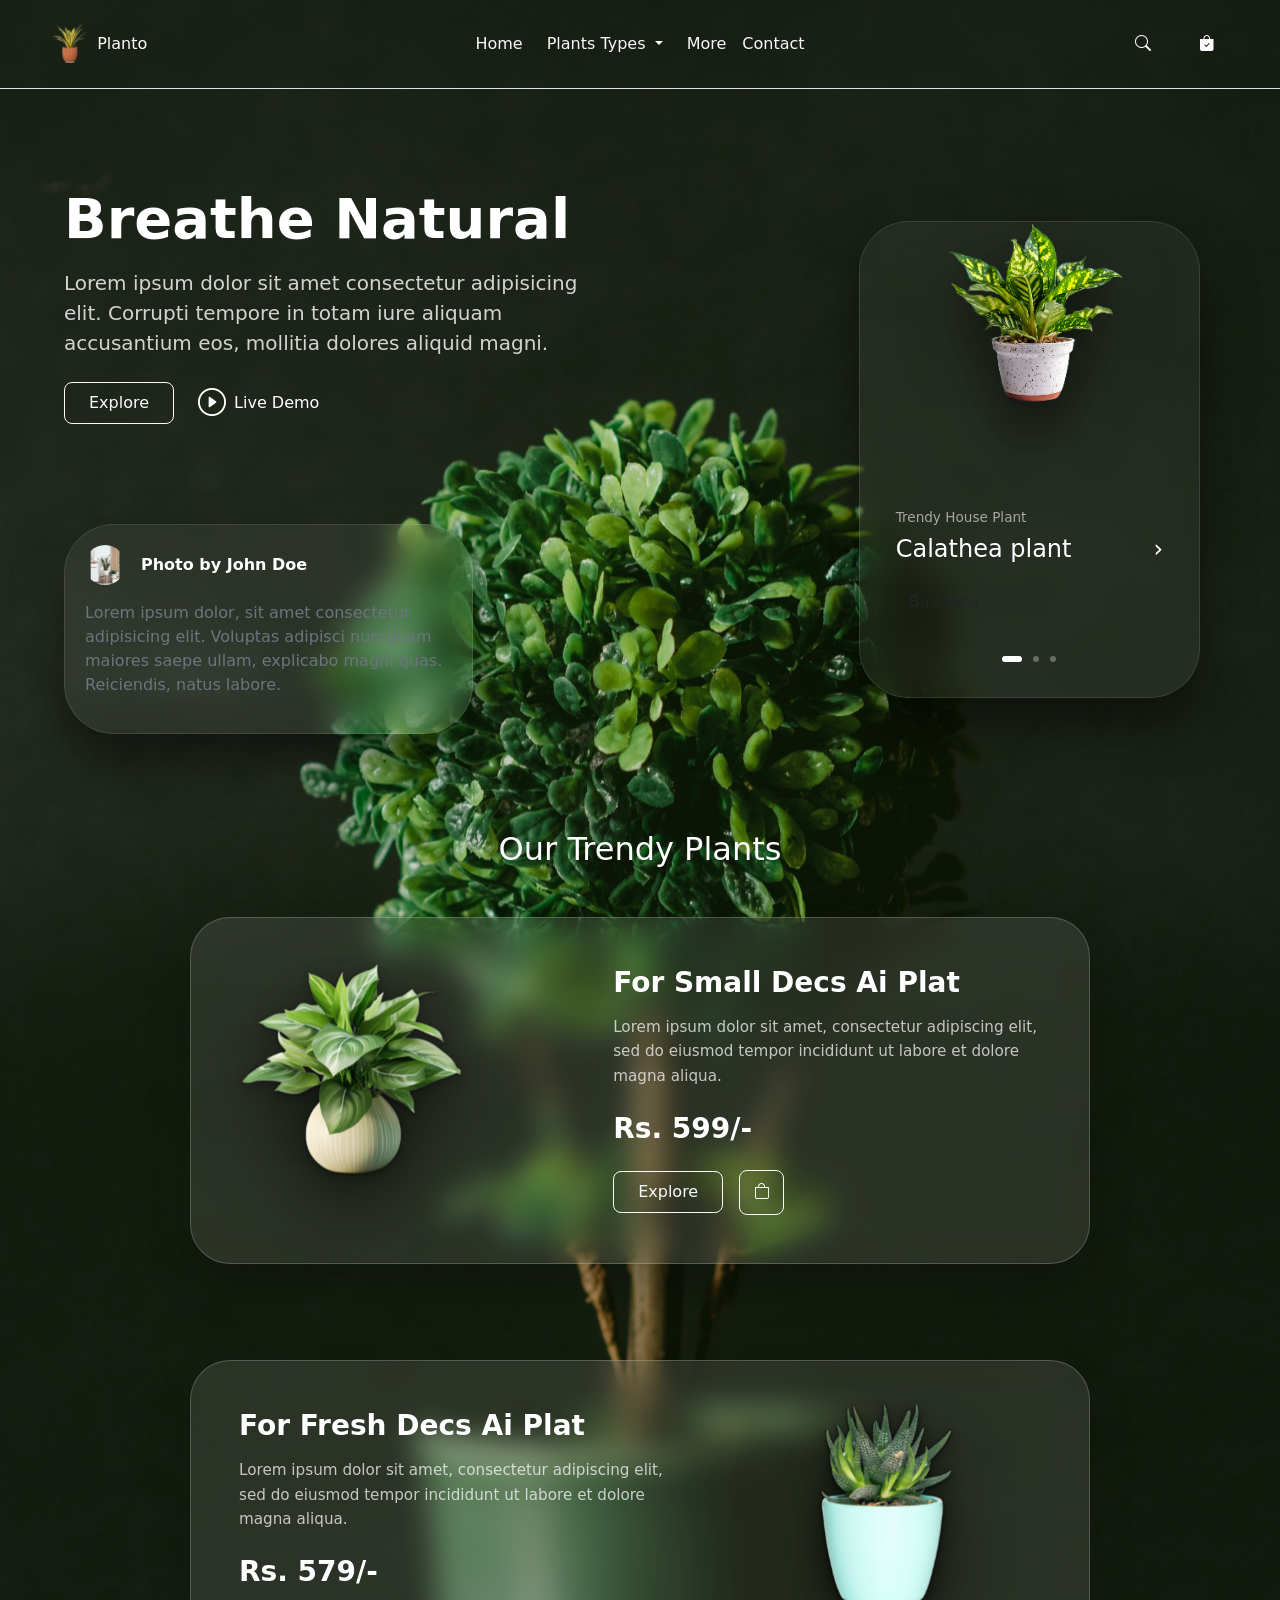
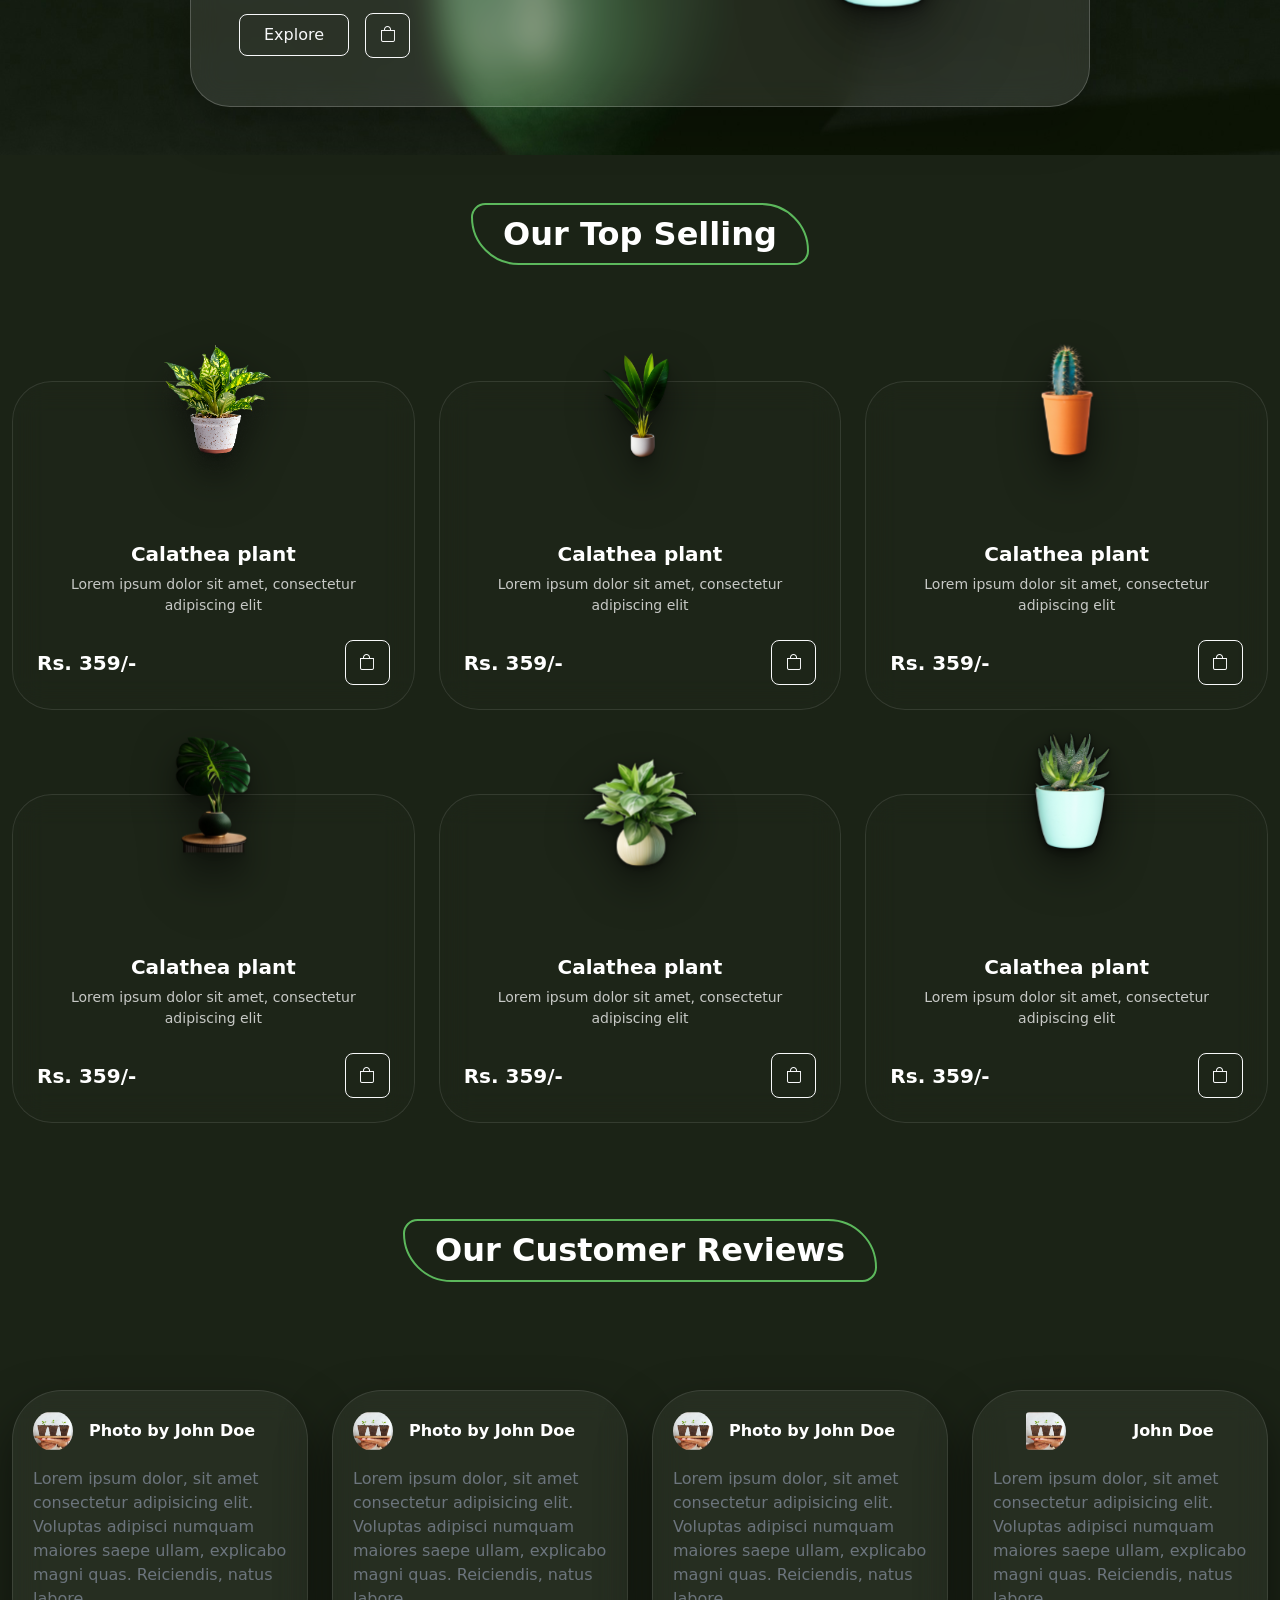
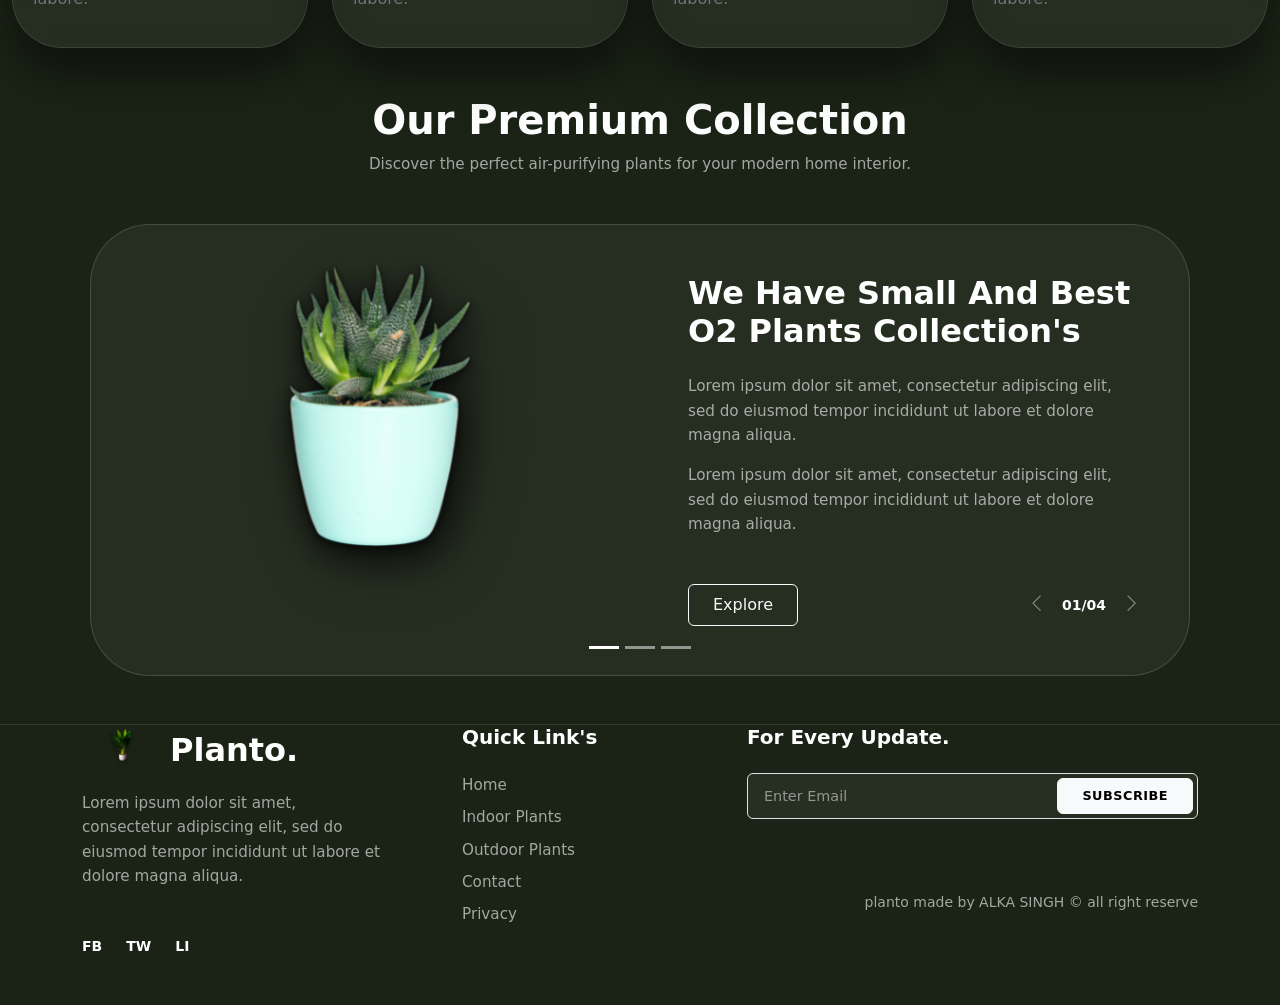
<file: index.html>
<!DOCTYPE html>
<html lang="en">

<head>
  <meta charset="UTF-8">
  <meta name="viewport" content="width=device-width, initial-scale=1.0">
  <title>Planto</title>
  <link rel="shortcut icon" type="image/x-icon" href="images/image.svg">
  <link rel="stylesheet" href="css/style.css">

  <script src="https://cdn.jsdelivr.net/npm/@popperjs/core@2.11.6/dist/umd/popper.min.js"
    integrity="sha384-oBqDVmMz9ATKxIep9tiCxS/Z9fNfEXiDAYTujMAeBAsjFuCZSmKbSSUnQlmh/jp3"
    crossorigin="anonymous"></script>
  <script src="https://cdn.jsdelivr.net/npm/bootstrap@5.2.3/dist/js/bootstrap.min.js"
    integrity="sha384-cuYeSxntonz0PPNlHhBs68uyIAVpIIOZZ5JqeqvYYIcEL727kskC66kF92t6Xl2V"
    crossorigin="anonymous"></script>
  <link href="https://cdn.jsdelivr.net/npm/bootstrap@5.2.3/dist/css/bootstrap.min.css" rel="stylesheet"
    integrity="sha384-rbsA2VBKQhggwzxH7pPCaAqO46MgnOM80zW1RWuH61DGLwZJEdK2Kadq2F9CUG65" crossorigin="anonymous">
  <link rel="stylesheet" href="https://cdn.jsdelivr.net/npm/bootstrap-icons@1.13.1/font/bootstrap-icons.min.css">

</head>

<div>


  <div class="container-fluid p-0 m-0">
    <div class=" backgrounds">
      <header
        class="d-flex flex-wrap align-items-center justify-content-center justify-content-md-around py-3 mb-4 border-bottom">
        <a href="/" class="d-flex align-items-center col-md-3 mb-2 mb-md-0 text-white text-decoration-none">
          <img src="images/image2.svg" alt="Logo" width="40" height="40" class="me-2">Planto
        </a>

        <ul class="nav col-12 col-md-auto mb-2 justify-content-center mb-md-0 text-white">
          <li><a href="#" class="nav-link px-2 link-light">Home</a></li>
          <li class="nav-item dropdown">
          <a class="nav-link dropdown-toggle link-light" href="#" role="button" data-bs-toggle="dropdown" aria-expanded="false">
            Plants Types
          </a>
          <ul class="dropdown-menu">
            <li><a class="dropdown-item" href="IndoorPlants.html">Indoor Plants</a></li>
            <li><a class="dropdown-item" href="outdoorplants.html">Outdoor Plants</a></li>
            
           
          </ul>
        </li>
          
          <li><a href="#" class="nav-link px-2 link-light">More </a></li>
          <li><a href="contact.html" class="nav-link px-2 link-light">Contact</a></li>

        </ul>

        <div class="col-md-3  d-flex gap-5 justify-content-end p-3">
          <i class="bi bi-search text-white"></i>
          <i class="bi bi-bag-check-fill text-white"></i>
        </div>
      </header>
      <!-- Main Wrapper (Row use karna zaroori hai grid ke liye) -->
      <div class="row align-items-center justify-content-between g-5 m-5 ps-2 pe-2">

        <!-- Left Side: Text Content -->
        <div class="col-md-7 col-lg-6 col-md-6 text-white ps-2">
          <h1 class="display-4 fw-bold mb-3">Breathe Natural</h1>
          <p class="lead mb-4" style="opacity: 0.8;">
            Lorem ipsum dolor sit amet consectetur adipisicing elit. Corrupti tempore in totam iure aliquam accusantium
            eos, mollitia dolores aliquid magni.
          </p>

          <div class="d-flex align-items-center gap-4">
            <a href="#" class="btn btn-outline-light px-4 py-2 rounded-3">Explore</a>

            <!-- Video Icon Alignment -->
            <a href="#" class="text-white text-decoration-none d-flex align-items-center gap-2">
              <i class="bi bi-play-circle fs-3"></i>
              <span>Live Demo</span>
            </a>
          </div>


          <div class="user-card  text-white order-md-last ">
            <!-- Top Row: Image and Name -->
            <div class="d-flex align-items-center gap-3 mb-3">
              <img src="images/unsplash_MBsReSZ2WNM.svg" alt="user" class="rounded-circle" width="40" height="40">
              <p class="mb-0 fw-semibold">Photo by John Doe</p>
            </div>

            <!-- Bottom Row: Paragraph -->
            <p class="text-secondary">
              Lorem ipsum dolor, sit amet consectetur adipisicing elit. Voluptas adipisci numquam maiores saepe ullam,
              explicabo magni quas. Reiciendis, natus labore.
            </p>
          </div>
        </div>


        <!-- Right Side: The Glass Card -->
        <div class="col-md-5 col-lg-4">
          <div class="custom-card">
            <!-- Floating Image -->
            <div class="text-center">
              <img src="images/Rose Gold Feminine Calligraphy Monogram Logo(15) 1.png" alt="Calathea Plant"
                class="plant-img img-fluid w-100">
            </div>

            <!-- Card Body -->
            <div class="px-3">
              <p class="text-light mb-1" style="font-size: 0.85rem; opacity: 0.6;">Trendy House Plant</p>

              <div class="d-flex justify-content-between align-items-center mb-3">
                <h2 class="h4 mb-0 fw-normal">Calathea plant</h2>
                <span class="fs-4">&rsaquo;</span>
              </div>

              <button class="btn buy-btn w-auto mb-4">Buy Now</button>

              <!-- Bottom Indicators (Slider dots) -->
              <div class="text-center pb-2">
                <span class="indicator-dot indicator-active"></span>
                <span class="indicator-dot"></span>
                <span class="indicator-dot"></span>
              </div>
            </div>
          </div>
        </div>
      </div>

      <div class="tredndy py-5">
        <h2 class="text-center text-white mb-5">Our Trendy Plants</h2>


        <div class="trendy-glass-card mx-auto overflow-hidden">
          <div class="row g-0 align-items-center">

            <!-- Image Column: Mobile pe full, Laptop pe 5 parts -->
            <div class="col-12 col-md-5 text-center p-4">
              <div class="img-wrapper">
                <img src="images/Rose Gold Feminine Calligraphy Monogram Logo(20) 1.svg" alt="Plant"
                  class="img-fluid floating-plant">
              </div>
            </div>

            <!-- Content Column: Mobile pe full, Laptop pe 7 parts -->
            <div class="col-12 col-md-7 p-4 p-md-5 text-white">
              <div class="content-body text-center text-md-start">
                <h2 class="fw-bold h3 mb-3">For Small Decs Ai Plat</h2>

                <p class="text-light opacity-75 mb-4" style="font-size: 0.95rem; line-height: 1.6;">
                  Lorem ipsum dolor sit amet, consectetur adipiscing elit, sed do eiusmod tempor incididunt ut labore et
                  dolore magna aliqua.
                </p>

                <h3 class="fw-bold mb-4">Rs. 599/-</h3>

                <!-- Buttons Group -->
                <div class="d-flex align-items-center justify-content-center justify-content-md-start gap-3">
                  <a href="#" class="btn btn-outline-light px-4 py-2 rounded-3">Explore</a>
                  <button class="btn btn-outline-light p-2 rounded-3" style="width: 45px; height: 45px;">
                    <i class="bi bi-bag"></i>
                  </button>
                </div>
              </div>
            </div>

          </div>
        </div>
      </div>



      <div class="tredndy py-5">
        <div class="trendy-glass-card mx-auto overflow-hidden">
          <div class="row g-0 align-items-center">

            <!-- Content Column: Mobile pe full, Laptop pe 7 parts -->
            <div class="col-12 col-md-7 p-4 p-md-5 text-white">
              <div class="content-body text-center text-md-start">
                <h2 class="fw-bold h3 mb-3">For Fresh Decs Ai Plat</h2>

                <p class="text-light opacity-75 mb-4" style="font-size: 0.95rem; line-height: 1.6;">
                  Lorem ipsum dolor sit amet, consectetur adipiscing elit, sed do eiusmod tempor incididunt ut labore et
                  dolore magna aliqua.
                </p>

                <h3 class="fw-bold mb-4">Rs. 579/-</h3>

                <!-- Buttons Group -->
                <div class="d-flex align-items-center justify-content-center justify-content-md-start gap-3">
                  <a href="#" class="btn btn-outline-light px-4 py-2 rounded-3">Explore</a>
                  <button class="btn btn-outline-light p-2 rounded-3" style="width: 45px; height: 45px;">
                    <i class="bi bi-bag"></i>
                  </button>
                </div>
              </div>
            </div>


            <div class="col-12 col-md-5 text-center p-4">
              <div class="img-wrapper">
                <img src="images/Rose Gold Feminine Calligraphy Monogram Logo(20) 2.svg" alt="Plant"
                  class="img-fluid floating-plant">
              </div>
            </div>
          </div>
        </div>
      </div>




    </div>
  </div>
  <div class="container-fluid py-5 top-selling">
    <!-- Section Heading -->
    <div class="text-center mb-5">
      <h2 class="top-selling-title">Our Top Selling</h2>
    </div>

    <!-- Responsive Grid: Mobile(1), Tablet(2), Desktop(3) -->
    <div class="row g-4 justify-content-center">

      <!-- Card Item (Is block ko 6 baar repeat karein) -->
      <div class="col-12 col-sm-6 col-lg-4">
        <div class="glass-card-v p-4 text-center">
          <!-- Floating Plant Image -->
          <div class="plant-img-container">
            <img src="images/Rose Gold Feminine Calligraphy Monogram Logo(15) 1.png" alt="Plant"
              class="img-fluid v-plant-img">
          </div>

          <!-- Content -->
          <div class="mt-3 text-white">
            <h3 class="h5 fw-bold mb-2">Calathea plant</h3>
            <p class="small opacity-75 mb-3">Lorem ipsum dolor sit amet, consectetur adipiscing elit</p>

            <div class="d-flex justify-content-between align-items-center mt-4">
              <span class="fw-bold fs-5">Rs. 359/-</span>
              <button class="btn btn-outline-light rounded-3 p-2 bag-btn">
                <i class="bi bi-bag"></i>
              </button>
            </div>
          </div>
        </div>
      </div>
      <div class="col-12 col-sm-6 col-lg-4">
        <div class="glass-card-v p-4 text-center">
          <!-- Floating Plant Image -->
          <div class="plant-img-container">
            <img src="images/Rose.svg" alt="Plant" class="img-fluid v-plant-img">
          </div>

          <!-- Content -->
          <div class="mt-3 text-white">
            <h3 class="h5 fw-bold mb-2">Calathea plant</h3>
            <p class="small opacity-75 mb-3">Lorem ipsum dolor sit amet, consectetur adipiscing elit</p>

            <div class="d-flex justify-content-between align-items-center mt-4">
              <span class="fw-bold fs-5">Rs. 359/-</span>
              <button class="btn btn-outline-light rounded-3 p-2 bag-btn">
                <i class="bi bi-bag"></i>
              </button>
            </div>
          </div>
        </div>
      </div>
      <div class="col-12 col-sm-6 col-lg-4">
        <div class="glass-card-v p-4 text-center">
          <!-- Floating Plant Image -->
          <div class="plant-img-container">
            <img src="images/Rose Gold Feminine Calligraphy Monogram Logo(15) 2.svg" alt="Plant"
              class="img-fluid v-plant-img">
          </div>

          <!-- Content -->
          <div class="mt-3 text-white">
            <h3 class="h5 fw-bold mb-2">Calathea plant</h3>
            <p class="small opacity-75 mb-3">Lorem ipsum dolor sit amet, consectetur adipiscing elit</p>

            <div class="d-flex justify-content-between align-items-center mt-4">
              <span class="fw-bold fs-5">Rs. 359/-</span>
              <button class="btn btn-outline-light rounded-3 p-2 bag-btn">
                <i class="bi bi-bag"></i>
              </button>
            </div>
          </div>
        </div>
      </div>
      <div class="col-12 col-sm-6 col-lg-4">
        <div class="glass-card-v p-4 text-center">
          <!-- Floating Plant Image -->
          <div class="plant-img-container">
            <img src="images/Rose Gold Feminine Calligraphy Monogram Logo(15) 23.svg" alt="Plant"
              class="img-fluid v-plant-img1">
          </div>

          <!-- Content -->
          <div class="mt-3 text-white">
            <h3 class="h5 fw-bold mb-2">Calathea plant</h3>
            <p class="small opacity-75 mb-3">Lorem ipsum dolor sit amet, consectetur adipiscing elit</p>

            <div class="d-flex justify-content-between align-items-center mt-4">
              <span class="fw-bold fs-5">Rs. 359/-</span>
              <button class="btn btn-outline-light rounded-3 p-2 bag-btn">
                <i class="bi bi-bag"></i>
              </button>
            </div>
          </div>
        </div>
      </div>
      <div class="col-12 col-sm-6 col-lg-4">
        <div class="glass-card-v p-4 text-center">
          <!-- Floating Plant Image -->
          <div class="plant-img-container">
            <img src="images/Rose Gold Feminine Calligraphy Monogram Logo(20) 1.svg" alt="Plant"
              class="img-fluid v-plant-img2">
          </div>

          <!-- Content -->
          <div class="mt-3 text-white">
            <h3 class="h5 fw-bold mb-2">Calathea plant</h3>
            <p class="small opacity-75 mb-3">Lorem ipsum dolor sit amet, consectetur adipiscing elit</p>

            <div class="d-flex justify-content-between align-items-center mt-4">
              <span class="fw-bold fs-5">Rs. 359/-</span>
              <button class="btn btn-outline-light rounded-3 p-2 bag-btn">
                <i class="bi bi-bag"></i>
              </button>
            </div>
          </div>
        </div>
      </div>
      <div class="col-12 col-sm-6 col-lg-4">
        <div class="glass-card-v p-4 text-center">
          <!-- Floating Plant Image -->
          <div class="plant-img-container">
            <img src="images/Rose Gold Feminine Calligraphy Monogram Logo(20) 2.svg" alt="Plant"
              class="img-fluid v-plant-img3">
          </div>

          <!-- Content -->
          <div class="mt-3 text-white">
            <h3 class="h5 fw-bold mb-2">Calathea plant</h3>
            <p class="small opacity-75 mb-3">Lorem ipsum dolor sit amet, consectetur adipiscing elit</p>

            <div class="d-flex justify-content-between align-items-center mt-4">
              <span class="fw-bold fs-5">Rs. 359/-</span>
              <button class="btn btn-outline-light rounded-3 p-2 bag-btn">
                <i class="bi bi-bag"></i>
              </button>
            </div>
          </div>
        </div>
      </div>
      <!-- Repeat Ends -->

    </div>
  </div>
  <div class="container-fluid customer-review">
    <div class="row">
      <div class="text-center mt-5">
        <h2 class="top-selling-title">Our Customer Reviews</h2>
      </div>
      <div class="col-12 col-sm-6 col-lg-3">
        <div class="user-card  text-white  ">
          <!-- Top Row: Image and Name -->
          <div class="d-flex align-items-center gap-3 mb-3">
            <img src="images/unsplash_sEApBUS4fIk.svg"" alt=" user" class="rounded-circle" width="40" height="40">
            <p class="mb-0 fw-semibold">Photo by John Doe</p>
          </div>

          <!-- Bottom Row: Paragraph -->
          <p class="text-secondary">
            Lorem ipsum dolor, sit amet consectetur adipisicing elit. Voluptas adipisci numquam maiores saepe ullam,
            explicabo magni quas. Reiciendis, natus labore.
          </p>
        </div>
      </div>

      <div class="col-12 col-sm-6 col-lg-3">
        <div class="user-card  text-white  ">
          <!-- Top Row: Image and Name -->
          <div class="d-flex align-items-center gap-3 mb-3">
            <img src="images/unsplash_sEApBUS4fIk.svg"" alt=" user" class="rounded-circle" width="40" height="40">
            <p class="mb-0 fw-semibold">Photo by John Doe</p>
          </div>

          <!-- Bottom Row: Paragraph -->
          <p class="text-secondary">
            Lorem ipsum dolor, sit amet consectetur adipisicing elit. Voluptas adipisci numquam maiores saepe ullam,
            explicabo magni quas. Reiciendis, natus labore.
          </p>
        </div>
      </div>
      <div class="col-12 col-sm-6 col-lg-3">
        <div class="user-card  text-white  ">
          <!-- Top Row: Image and Name -->
          <div class="d-flex align-items-center gap-3 mb-3">
            <img src="images/unsplash_sEApBUS4fIk.svg" alt="user" class="rounded-circle" width="40" height="40">
            <p class="mb-0 fw-semibold">Photo by John Doe</p>
          </div>

          <!-- Bottom Row: Paragraph -->
          <p class="text-secondary">
            Lorem ipsum dolor, sit amet consectetur adipisicing elit. Voluptas adipisci numquam maiores saepe ullam,
            explicabo magni quas. Reiciendis, natus labore.
          </p>
        </div>
      </div>
      <div class="col-12 col-sm-6 col-lg-3">
        <div class="user-card  text-white  ">
          <!-- Top Row: Image and Name -->
          <div class="d-flex align-items-center justify-content-around mb-3">
            <img src="images/unsplash_sEApBUS4fIk.svg" alt="user" class="rounded-end-circle" width="40" height="40">
            <p class="mb-0 fw-bold">John Doe</p>
          </div>

          <!-- Bottom Row: Paragraph -->
          <p class="text-secondary">
            Lorem ipsum dolor, sit amet consectetur adipisicing elit. Voluptas adipisci numquam maiores saepe ullam,
            explicabo magni quas. Reiciendis, natus labore.
          </p>
        </div>
      </div>

    </div>
  </div>

  <div class="container-fluid bg-dark-green pb-5 w-100 ">
    <!-- New Heading Section -->
    <div class="container text-center mb-5 pt-5">
      <h3 class="display-6 text-white fw-bold">Our Premium Collection</h3>
      <p class="text-secondary-white mx-auto">
        Discover the perfect air-purifying plants for your modern home interior.
      </p>
    </div>
    <div id="plantCarousel" class="carousel slide custom-carousel-container mx-auto" data-bs-ride="carousel">

      <!-- Carousel Inner -->
      <div class="carousel-inner">
        <!-- Item 1 -->
        <div class="carousel-item active">
          <div class="row align-items-center g-0">
            <div class="col-md-6 text-center">
              <img src="images/Rose Gold Feminine Calligraphy Monogram Logo(20) 2.svg" class="img-fluid plants-img"
                alt="O2 Plant">
            </div>
            <div class="col-md-6 p-5 text-white">
              <h2 class="fw-bold mb-4">We Have Small And Best O2 Plants Collection's</h2>
              <p class="text-secondary-white mb-3">Lorem ipsum dolor sit amet, consectetur adipiscing elit, sed do
                eiusmod tempor incididunt ut labore et dolore magna aliqua.</p>
              <p class="text-secondary-white mb-4">Lorem ipsum dolor sit amet, consectetur adipiscing elit, sed do
                eiusmod tempor incididunt ut labore et dolore magna aliqua.</p>

              <div class="d-flex align-items-center justify-content-between mt-5">
                <button class="btn btn-outline-light px-4 py-2 rounded-pill-custom">Explore</button>

                <!-- Custom Navigation inside the card -->
                <div class="custom-nav d-flex align-items-center">
                  <i class="bi bi-chevron-left me-3" data-bs-target="#plantCarousel" data-bs-slide="prev"></i>
                  <span class="small fw-bold">01/04</span>
                  <i class="bi bi-chevron-right ms-3" data-bs-target="#plantCarousel" data-bs-slide="next"></i>
                </div>
              </div>
            </div>
          </div>
        </div>
        <div class="carousel-item ">
          <div class="row align-items-center g-0">
            <div class="col-md-6 text-center">
              <img src="images/Rose Gold Feminine Calligraphy Monogram Logo(15) 23.svg" class="img-fluid plants-img"
                alt="O2 Plant">
            </div>
            <div class="col-md-6 p-5 text-white">
              <h2 class="fw-bold mb-4">We Have Small And Best O2 Plants Collection's</h2>
              <p class="text-secondary-white mb-3">Lorem ipsum dolor sit amet, consectetur adipiscing elit, sed do
                eiusmod tempor incididunt ut labore et dolore magna aliqua.</p>
              <p class="text-secondary-white mb-4">Lorem ipsum dolor sit amet, consectetur adipiscing elit, sed do
                eiusmod tempor incididunt ut labore et dolore magna aliqua.</p>

              <div class="d-flex align-items-center justify-content-between mt-5">
                <button class="btn btn-outline-light px-4 py-2 rounded-pill-custom">Explore</button>

                <!-- Custom Navigation inside the card -->
                <div class="custom-nav d-flex align-items-center">
                  <i class="bi bi-chevron-left me-3" data-bs-target="#plantCarousel" data-bs-slide="prev"></i>
                  <span class="small fw-bold">01/04</span>
                  <i class="bi bi-chevron-right ms-3" data-bs-target="#plantCarousel" data-bs-slide="next"></i>
                </div>
              </div>
            </div>
          </div>
        </div>
        <div class="carousel-item ">
          <div class="row align-items-center g-0">
            <div class="col-md-6 text-center">
              <img src="images/Rose Gold Feminine Calligraphy Monogram Logo(20) 1.svg" class="img-fluid plants-img"
                alt="O2 Plant">
            </div>
            <div class="col-md-6 p-5 text-white">
              <h2 class="fw-bold mb-4">We Have Small And Best O2 Plants Collection's</h2>
              <p class="text-secondary-white mb-3">Lorem ipsum dolor sit amet, consectetur adipiscing elit, sed do
                eiusmod tempor incididunt ut labore et dolore magna aliqua.</p>
              <p class="text-secondary-white mb-4">Lorem ipsum dolor sit amet, consectetur adipiscing elit, sed do
                eiusmod tempor incididunt ut labore et dolore magna aliqua.</p>

              <div class="d-flex align-items-center justify-content-between mt-5">
                <button class="btn btn-outline-light px-4 py-2 rounded-pill-custom">Explore</button>

                <!-- Custom Navigation inside the card -->
                <div class="custom-nav d-flex align-items-center">
                  <i class="bi bi-chevron-left me-3" data-bs-target="#plantCarousel" data-bs-slide="prev"></i>
                  <span class="small fw-bold">01/04</span>
                  <i class="bi bi-chevron-right ms-3" data-bs-target="#plantCarousel" data-bs-slide="next"></i>
                </div>
              </div>
            </div>
          </div>
        </div>
        <div class="carousel-item">
          <div class="row align-items-center g-0">
            <div class="col-md-6 text-center">
              <img src="images/Rose Gold Feminine Calligraphy Monogram Logo(15) 1.svg" class="img-fluid plants-img"
                alt="O2 Plant">
            </div>
            <div class="col-md-6 p-5 text-white">
              <h2 class="fw-bold mb-4">We Have Small And Best O2 Plants Collection's</h2>
              <p class="text-secondary-white mb-3">Lorem ipsum dolor sit amet, consectetur adipiscing elit, sed do
                eiusmod tempor incididunt ut labore et dolore magna aliqua.</p>
              <p class="text-secondary-white mb-4">Lorem ipsum dolor sit amet, consectetur adipiscing elit, sed do
                eiusmod tempor incididunt ut labore et dolore magna aliqua.</p>

              <div class="d-flex align-items-center justify-content-between mt-5">
                <button class="btn btn-outline-light px-4 py-2 rounded-pill-custom">Explore</button>

                <!-- Custom Navigation inside the card -->
                <div class="custom-nav d-flex align-items-center">
                  <i class="bi bi-chevron-left me-3" data-bs-target="#plantCarousel" data-bs-slide="prev"></i>
                  <span class="small fw-bold">01/04</span>
                  <i class="bi bi-chevron-right ms-3" data-bs-target="#plantCarousel" data-bs-slide="next"></i>
                </div>
              </div>
            </div>
          </div>
        </div>
        <div class="carousel-item ">
          <div class="row align-items-center g-0">
            <div class="col-md-6 text-center">
              <img src="images/Rose Gold Feminine Calligraphy Monogram Logo(15) 1.svg" class="img-fluid plants-img"
                alt="O2 Plant">
            </div>
            <div class="col-md-6 p-5 text-white">
              <h2 class="fw-bold mb-4">We Have Small And Best O2 Plants Collection's</h2>
              <p class="text-secondary-white mb-3">Lorem ipsum dolor sit amet, consectetur adipiscing elit, sed do
                eiusmod tempor incididunt ut labore et dolore magna aliqua.</p>
              <p class="text-secondary-white mb-4">Lorem ipsum dolor sit amet, consectetur adipiscing elit, sed do
                eiusmod tempor incididunt ut labore et dolore magna aliqua.</p>

              <div class="d-flex align-items-center justify-content-between mt-5">
                <button class="btn btn-outline-light px-4 py-2 rounded-pill-custom">Explore</button>

                <!-- Custom Navigation inside the card -->
                <div class="custom-nav d-flex align-items-center">
                  <i class="bi bi-chevron-left me-3" data-bs-target="#plantCarousel" data-bs-slide="prev"></i>
                  <span class="small fw-bold">01/04</span>
                  <i class="bi bi-chevron-right ms-3" data-bs-target="#plantCarousel" data-bs-slide="next"></i>
                </div>
              </div>
            </div>
          </div>
        </div>
        <!-- Add more carousel-items here for 02, 03, etc. -->
      </div>

      <!-- Bottom Indicators -->
      <div class="carousel-indicators custom-indicators">
        <button type="button" data-bs-target="#plantCarousel" data-bs-slide-to="0" class="active"></button>
        <button type="button" data-bs-target="#plantCarousel" data-bs-slide-to="1"></button>
        <button type="button" data-bs-target="#plantCarousel" data-bs-slide-to="2"></button>
      </div>
    </div>
  </div>



  <footer class="bg-dark-green text-white pb-4 shadow">
    <div class="container">
      <div class="row">

        <!-- Brand & Info Column -->
        <div class="col-md-4 mb-4">
          <div class="d-flex align-items-center mb-3">
            <img src="images/Rose.svg" alt="Planto Logo" class="me-2" width="80" height="50">
            <h2 class="fw-bold m-0">Planto.</h2>
          </div>
          <p class="text-secondary-white pe-md-5">
            Lorem ipsum dolor sit amet, consectetur adipiscing elit, sed do eiusmod tempor incididunt ut labore et
            dolore magna aliqua.
          </p>
          <!-- Social Icons Placeholder -->
          <div class="d-flex gap-4 mt-5">
            <a href="#" class="text-white text-decoration-none fw-bold small">FB</a>
            <a href="#" class="text-white text-decoration-none fw-bold small">TW</a>
            <a href="#" class="text-white text-decoration-none fw-bold small">LI</a>
          </div>
        </div>

        <!-- Quick Links Column -->
        <div class="col-md-3 mb-4">
          <h5 class="fw-bold mb-4">Quick Link's</h5>
          <ul class="list-unstyled">
            <li class="mb-2"><a href="index.html" class="text-secondary-white text-decoration-none">Home</a></li>
            <li class="mb-2"><a href="IndoorPlants.html" class="text-secondary-white text-decoration-none">Indoor Plants</a></li>
            <li class="mb-2"><a href="outdoorPlants.html" class="text-secondary-white text-decoration-none">Outdoor Plants</a></li>
            <li class="mb-2"><a href="contact.html" class="text-secondary-white text-decoration-none">Contact</a></li>
            <li class="mb-2"><a href="#" class="text-secondary-white text-decoration-none">Privacy</a></li>
          </ul>
        </div>

        <!-- Newsletter Column -->
        <div class="col-md-5 mb-4">
          <h5 class="fw-bold mb-4">For Every Update.</h5>
          <div class="newsletter-input-group p-1 border rounded d-flex">
            <input type="email" class="form-control bg-transparent border-0 text-white shadow-none"
              placeholder="Enter Email">
            <button class="btn btn-light fw-bold px-4 rounded shadow-sm">SUBSCRIBE</button>
          </div>

          <p class="text-secondary-white small mt-5 pt-4 text-md-end">
            planto made by ALKA SINGH &copy; all right reserve
          </p>
        </div>

      </div>
    </div>
  </footer>
</div>
</body>

</html>
</file>
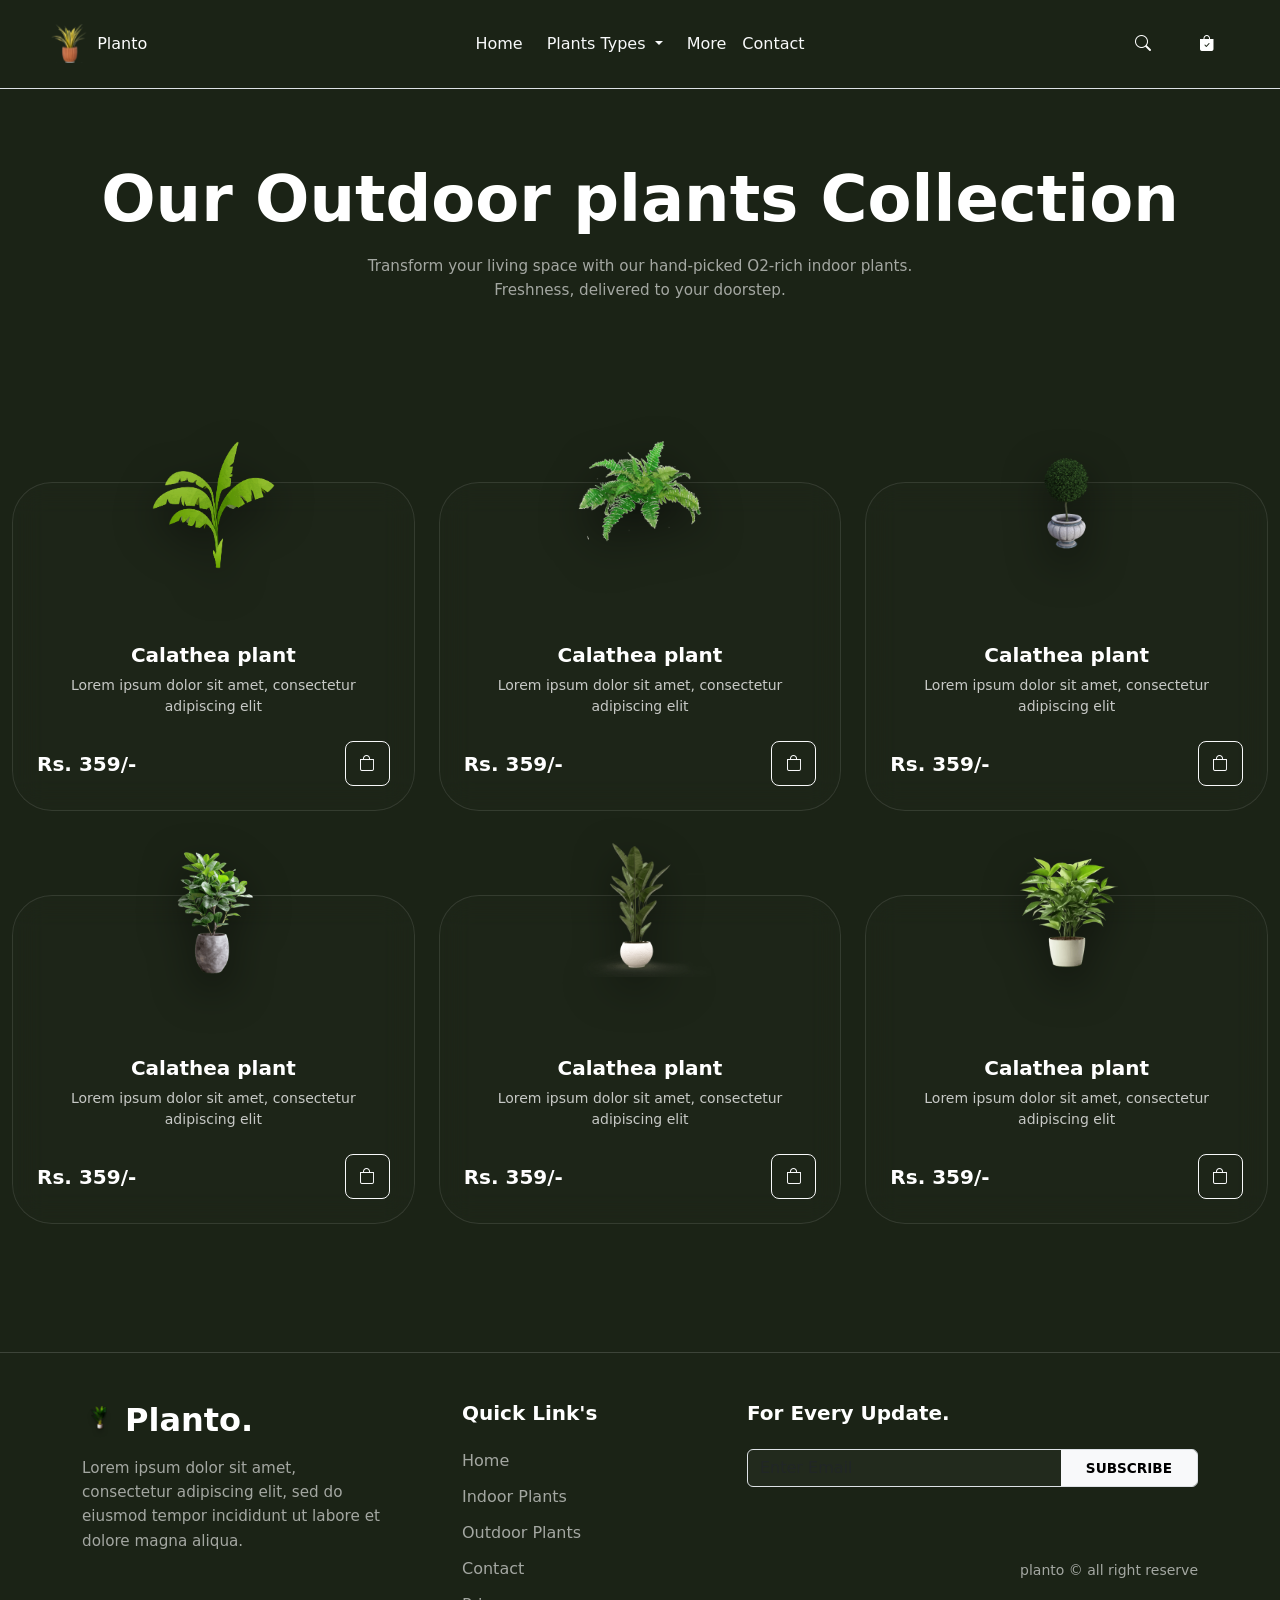
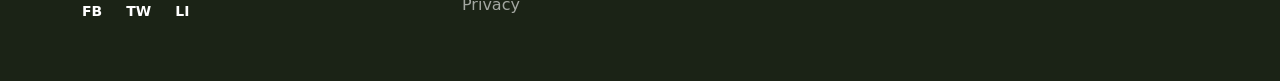
<file: outdoorplants.html>
<!DOCTYPE html>
<html lang="en">

<head>
    <meta charset="UTF-8">
    <meta name="viewport" content="width=device-width, initial-scale=1.0">
    <title>Planto - Indoor Plants</title>
    <link rel="stylesheet" href="css/style.css">
    <script src="https://cdn.jsdelivr.net/npm/@popperjs/core@2.11.6/dist/umd/popper.min.js"
        integrity="sha384-oBqDVmMz9ATKxIep9tiCxS/Z9fNfEXiDAYTujMAeBAsjFuCZSmKbSSUnQlmh/jp3"
        crossorigin="anonymous"></script>
    <script src="https://cdn.jsdelivr.net/npm/bootstrap@5.2.3/dist/js/bootstrap.min.js"
        integrity="sha384-cuYeSxntonz0PPNlHhBs68uyIAVpIIOZZ5JqeqvYYIcEL727kskC66kF92t6Xl2V"
        crossorigin="anonymous"></script>
    <link href="https://cdn.jsdelivr.net/npm/bootstrap@5.2.3/dist/css/bootstrap.min.css" rel="stylesheet"
        integrity="sha384-rbsA2VBKQhggwzxH7pPCaAqO46MgnOM80zW1RWuH61DGLwZJEdK2Kadq2F9CUG65" crossorigin="anonymous">
    <link rel="stylesheet" href="https://cdn.jsdelivr.net/npm/bootstrap-icons@1.13.1/font/bootstrap-icons.min.css">

</head>

<body class="bg-dark-green">
    <header
        class="d-flex flex-wrap align-items-center justify-content-center justify-content-md-around py-3 mb-4 border-bottom">
        <a href="/" class="d-flex align-items-center col-md-3 mb-2 mb-md-0 text-white text-decoration-none">
            <img src="images/image2.svg" alt="Logo" width="40" height="40" class="me-2">Planto
        </a>

        <ul class="nav col-12 col-md-auto mb-2 justify-content-center mb-md-0 text-white">
            <li><a href="index.html" class="nav-link px-2 link-light">Home</a></li>
            <li class="nav-item dropdown">
                <a class="nav-link dropdown-toggle link-light" href="#" role="button" data-bs-toggle="dropdown"
                    aria-expanded="false">
                    Plants Types
                </a>
                <ul class="dropdown-menu">
                    <li><a class="dropdown-item" href="IndoorPlants.html">Indoor Plants</a></li>
                    <li><a class="dropdown-item" href="outdoorplants.html">Outdoor Plants</a></li>

                </ul>
            </li>

            <li><a href="#" class="nav-link px-2 link-light">More </a></li>
            <li><a href="contact.html" class="nav-link px-2 link-light">Contact</a></li>

        </ul>

        <div class="col-md-3  d-flex gap-5 justify-content-end p-3">
            
                    <i class="bi bi-search text-white"></i>
                
           
            <i class="bi bi-bag-check-fill text-white"></i>
        </div>
    </header>
    <!-- Hero / Heading Section -->
    <header class="container text-center pt-5 pb-4">
        <h3 class="display-3 text-white fw-bold mb-3">Our Outdoor plants Collection</h3>
        <p class="text-secondary-white mx-auto mb-5" style="max-width: 600px;">
            Transform your living space with our hand-picked O2-rich indoor plants.
            Freshness, delivered to your doorstep.
        </p>
    </header>

    <div class="container-fluid py-5 top-selling">


        <div class="row g-4 justify-content-center">

            
            <div class="col-12 col-sm-6 col-lg-4 " >
                <div class="glass-card-v p-4 text-center " >
                    <!-- Floating Plant Image -->
                    <div class="plant-img-container">
                        <img src="images/Green_Plant_Transparent_PNG_Clip_Art_Image.png" alt="Plant"
                            class="img-fluid out-plant-img">
                    </div>

                    <!-- Content -->
                    <div class="mt-3 text-white">
                        <h3 class="h5 fw-bold mb-2">Calathea plant</h3>
                        <p class="small opacity-75 mb-3">Lorem ipsum dolor sit amet, consectetur adipiscing elit</p>

                        <div class="d-flex justify-content-between align-items-center mt-4">
                            <span class="fw-bold fs-5">Rs. 359/-</span>
                            <button class="btn btn-outline-light rounded-3 p-2 bag-btn">
                                <i class="bi bi-bag"></i>
                            </button>
                        </div>
                    </div>
                </div>
            </div>
            <div class="col-12 col-sm-6 col-lg-4">
                <div class="glass-card-v p-4 text-center">
                    <!-- Floating Plant Image -->
                    <div class="plant-img-container">
                        <img src="images/ferns-png-4.png" alt="Plant" class="img-fluid out-plant-img">
                    </div>

                    <!-- Content -->
                    <div class="mt-3 text-white">
                        <h3 class="h5 fw-bold mb-2">Calathea plant</h3>
                        <p class="small opacity-75 mb-3">Lorem ipsum dolor sit amet, consectetur adipiscing elit</p>

                        <div class="d-flex justify-content-between align-items-center mt-4">
                            <span class="fw-bold fs-5">Rs. 359/-</span>
                            <button class="btn btn-outline-light rounded-3 p-2 bag-btn">
                                <i class="bi bi-bag"></i>
                            </button>
                        </div>
                    </div>
                </div>
            </div>
            <div class="col-12 col-sm-6 col-lg-4">
                <div class="glass-card-v p-4 text-center">
                    <!-- Floating Plant Image -->
                    <div class="plant-img-container">
                        <img src="images/potted-plant-4000135_1280.png" alt="Plant" class="img-fluid out-plant-img">
                    </div>

                    <!-- Content -->
                    <div class="mt-3 text-white">
                        <h3 class="h5 fw-bold mb-2">Calathea plant</h3>
                        <p class="small opacity-75 mb-3">Lorem ipsum dolor sit amet, consectetur adipiscing elit</p>

                        <div class="d-flex justify-content-between align-items-center mt-4">
                            <span class="fw-bold fs-5">Rs. 359/-</span>
                            <button class="btn btn-outline-light rounded-3 p-2 bag-btn">
                                <i class="bi bi-bag"></i>
                            </button>
                        </div>
                    </div>
                </div>
            </div>
            <div class="col-12 col-sm-6 col-lg-4">
                <div class="glass-card-v p-4 text-center">
                    <!-- Floating Plant Image -->
                    <div class="plant-img-container">
                        <img src="images/pngtree-home-.png" alt="Plant" class="img-fluid out-plant-img1">
                    </div>

                    <!-- Content -->
                    <div class="mt-3 text-white">
                        <h3 class="h5 fw-bold mb-2">Calathea plant</h3>
                        <p class="small opacity-75 mb-3">Lorem ipsum dolor sit amet, consectetur adipiscing elit</p>

                        <div class="d-flex justify-content-between align-items-center mt-4">
                            <span class="fw-bold fs-5">Rs. 359/-</span>
                            <button class="btn btn-outline-light rounded-3 p-2 bag-btn">
                                <i class="bi bi-bag"></i>
                            </button>
                        </div>
                    </div>
                </div>
            </div>
            <div class="col-12 col-sm-6 col-lg-4">
                <div class="glass-card-v p-4 text-center">
                    <!-- Floating Plant Image -->
                    <div class="plant-img-container">
                        <img src="images/pngtree-indoor-plant-png-image_6129530.png" alt="Plant"
                            class="img-fluid v-plant-img2">
                    </div>

                    <!-- Content -->
                    <div class="mt-3 text-white">
                        <h3 class="h5 fw-bold mb-2">Calathea plant</h3>
                        <p class="small opacity-75 mb-3">Lorem ipsum dolor sit amet, consectetur adipiscing elit</p>

                        <div class="d-flex justify-content-between align-items-center mt-4">
                            <span class="fw-bold fs-5">Rs. 359/-</span>
                            <button class="btn btn-outline-light rounded-3 p-2 bag-btn">
                                <i class="bi bi-bag"></i>
                            </button>
                        </div>
                    </div>
                </div>
            </div>
            <div class="col-12 col-sm-6 col-lg-4">
                <div class="glass-card-v p-4 text-center">
                    <!-- Floating Plant Image -->
                    <div class="plant-img-container">
                        <img src="images/7.png" alt="Plant" class="img-fluid out-plant-img3">
                    </div>

                    <!-- Content -->
                    <div class="mt-3 text-white">
                        <h3 class="h5 fw-bold mb-2">Calathea plant</h3>
                        <p class="small opacity-75 mb-3">Lorem ipsum dolor sit amet, consectetur adipiscing elit</p>

                        <div class="d-flex justify-content-between align-items-center mt-4">
                            <span class="fw-bold fs-5">Rs. 359/-</span>
                            <button class="btn btn-outline-light rounded-3 p-2 bag-btn">
                                <i class="bi bi-bag"></i>
                            </button>
                        </div>
                    </div>
                </div>
            </div>
            <!-- Repeat Ends -->

        </div>
    </div>

    <!-- Footer Section (From Screenshot 2026-05-05 191756.png) -->
    <footer class="footer-highlight text-white pt-5 pb-4">
        <div class="container">
            <div class="row">
                <div class="col-md-4 mb-4">
                    <div class="d-flex align-items-center mb-3">
                        <img src="images/Rose.svg" alt="Logo" style="width: 35px; height: 35px; object-fit: cover;"
                            class="me-2 rounded-circle">
                        <h2 class="fw-bold m-0">Planto.</h2>
                    </div>
                    <p class="text-secondary-white pe-md-5">
                        Lorem ipsum dolor sit amet, consectetur adipiscing elit, sed do eiusmod tempor incididunt ut
                        labore et dolore magna aliqua.
                    </p>
                    <div class="d-flex gap-4 mt-5">
                        <a href="#" class="text-white text-decoration-none fw-bold small">FB</a>
                        <a href="#" class="text-white text-decoration-none fw-bold small">TW</a>
                        <a href="#" class="text-white text-decoration-none fw-bold small">LI</a>
                    </div>
                </div>

                <div class="col-md-3 mb-4">
                    <h5 class="fw-bold mb-4">Quick Link's</h5>
                    <ul class="list-unstyled footer-links">
                        <li><a href="index.html">Home</a></li>
                        <li><a href="IndoorPlants.html">Indoor Plants</a></li>
                        <li><a href="outdoorPlants.html">Outdoor Plants</a></li>
                        <li><a href="contact.html">Contact</a></li>
                        <li><a href="#">Privacy</a></li>
                    </ul>
                </div>

                <div class="col-md-5 mb-4">
                    <h5 class="fw-bold mb-4">For Every Update.</h5>
                    <div class="newsletter-group d-flex border rounded overflow-hidden">
                        <input type="email" class="form-control bg-transparent border-0 text-white shadow-none"
                            placeholder="Enter Email">
                        <button class="btn btn-light fw-bold px-4">SUBSCRIBE</button>
                    </div>
                    <p class="text-secondary-white small mt-5 pt-4 text-md-end">
                        planto © all right reserve
                    </p>
                </div>
            </div>
        </div>
    </footer>

    <!-- Bootstrap JS Bundle -->
    <body src="https://cdn.jsdelivr.net/npm/bootstrap@1/dist/js/bootstrap.bundle.min.js"></script>


<script>
  document.addEventListener("DOMContentLoaded", function () {

    const searchInput = document.getElementById("searchInput");
    const searchBtn = document.getElementById("searchBtn");
    const cards = document.querySelectorAll(".plant-card");

    function filterCards() {
        let value = searchInput.value.toLowerCase().trim();

        cards.forEach(card => {
            let name = card.getAttribute("data-name").toLowerCase();

            if (name.includes(value)) {
                card.style.display = "";
            } else {
                card.style.display = "none";
            }
        });
    }

    searchBtn.addEventListener("click", filterCards);
    searchInput.addEventListener("keyup", filterCards);

});
</script>
</body>

</html>
</file>
<file: css/style.css>
.backgrounds{
    background:url(../images/DQ-unsplash-1.svg) no-repeat center; color:#fff; background-size: cover;background-position: top center
}


.custom-card {
            background: rgba(255, 255, 255, 0.05); /* Semi-transparent */
            backdrop-filter: blur(14px); /* Glass effect */
            border: 1px solid rgba(255, 255, 255, 0.1);
            border-radius: 50px; /* Extra rounded corners */
            max-width: 512px;
            max-height: 100%;
            padding: 20px;
            color: white;
            position: relative;
            box-shadow: 0 25px 50px rgba(0,0,0,0.5);
        }

        .plant-img {
            width: 100%;
            margin-top: -46px; /* Floating effect */
            filter: drop-shadow(0 10px 15px rgba(0,0,0,0.5));
            transition: transform 0.3s ease;
        }

        .custom-card:hover .plant-img {
            transform: scale(1.05);
        }

        .buy-btn {
            border: 1px solid rgba(255,255,255,0.5);
            background: transparent;
            color: white;
            border-radius: 10px;
            padding: 8px 25px;
            transition: 0.3s;
        }

        .buy-btn:hover {
            background: white;
            color: black;
        }

        .indicator-dot {
            width: 6px;
            height: 6px;
            background: rgba(255,255,255,0.3);
            border-radius: 50%;
            display: inline-block;
            margin: 0 3px;
        }

        .indicator-active {
            width: 20px;
            border-radius: 10px;
            background: white;
        }

        .user-card {
            background: rgba(255, 255, 255, 0.05); /* Semi-transparent */
            backdrop-filter: blur(15px); /* Glass effect */
            border: 1px solid rgba(255, 255, 255, 0.1);
            border-radius: 50px; /* Extra rounded corners */
            max-width: 409px;
            max-height: 100%;
            padding: 20px;
            color: white;
            position: relative;
            box-shadow: 0 25px 50px rgba(0,0,0,0.5);
            margin-top: 100px
        }

      .tredndy-plantss{
  background: rgba(255, 255, 255, 0.05);
  backdrop-filter: blur(14px);
  border: 1px solid rgba(255, 255, 255, 0.1);
  border-radius: 50px;
  color: white;
  box-shadow: 0 25px 50px rgba(0,0,0,0.5);
  overflow: hidden;
}

/* Floating image (SAFE version of margin-top: -116px) */
.trendy-plant-img{
  max-width: 250px;
  width: 100%;
  transform: translateY(-60px); /* mobile */
  filter: drop-shadow(0 10px 15px rgba(0,0,0,0.5));
  transition: transform 0.3s ease;
}

/* Desktop pe exact tumhara effect */
@media (min-width: 768px){
  .trendy-plant-img{
    transform: translateY(-116px);
  }
}

/* Fix text overflow */
.flex-grow-1{
  min-width: 0;
}



.trendy-glass-card {
    background: rgba(255, 255, 255, 0.1);
    backdrop-filter: blur(15px);
    -webkit-backdrop-filter: blur(15px);
    border: 1px solid rgba(255, 255, 255, 0.2);
    border-radius: 60px; /* Bada border radius jaisa image mein hai */
    max-width: 900px;
    box-shadow: 0 25px 45px rgba(0,0,0,0.2);
  }

  /* Floating Image Effect */
  .floating-plant {
    max-height: 350px;
    filter: drop-shadow(0 20px 30px rgba(0,0,0,0.5));
    transition: transform 0.3s ease;
  }

 


  /* Heading Style with Green Border effect */
    .top-selling-title {
        color: white;
        display: inline-block;
        padding: 10px 30px;
        border: 2px solid #5cb85c;
        border-radius: 15px 50px;
        font-weight: bold;
    }

    /* Vertical Glass Card */
    .glass-card-v {
        background: rgba(255, 255, 255, 0.01);
        backdrop-filter: blur(15px);
        -webkit-backdrop-filter: blur(15px);
        border: 1px solid rgba(255, 255, 255, 0.1);
        border-radius: 40px;
        position: relative;
        margin-top: 60px; /* Space for floating image */
        transition: transform 0.3s ease;
    }

    .glass-card-v:hover {
        transform: translateY(-10px);
        background: rgba(255, 255, 255, 0.08);
    }

    /* Floating Image Alignment */
    .plant-img-container {
        height: 120px;
    }

    .v-plant-img {
        width: 57%;
          margin-top: -110px; /* Pulls image up */
        filter: drop-shadow(0 15px 20px rgba(0,0,0,0.5));
    }
    .v-plant-img1 {
        width: 56%;
          margin-top: -110px; /* Pulls image up */
        filter: drop-shadow(0 15px 20px rgba(0,0,0,0.5));
    }
    .v-plant-img2 {
        width: 45%;
          margin-top: -110px; /* Pulls image up */
        filter: drop-shadow(0 15px 20px rgba(0,0,0,0.5));
    }
    .v-plant-img3 {
        width: 53%;
          margin-top: -110px; /* Pulls image up */
        filter: drop-shadow(0 15px 20px rgba(0,0,0,0.5));
    }

    .bag-btn {
        width: 45px;
        height: 45px;
        display: flex;
        align-items: center;
        justify-content: center;
        border-color: rgba(255,255,255,0.3);
    }
.top-selling{
    background:#1B2316;
}
.customer-review{
    
         background:#1B2316;
    }
    




/* Background of the whole page */
.bg-dark-green {
  background-color:#1B2316;; /* Dark forest green */
}

/* The Glassy Card */
.custom-carousel-container {
  max-width: 1000px;
  background: rgba(255, 255, 255, 0.05); /* Slight white tint */
  border: 1px solid rgba(255, 255, 255, 0.2); /* Thin light border */
  border-radius: 80px; /* High rounding as per image */
  overflow: hidden;
  position: relative;
}

/* Image styling */
.plants-img {
  max-height: 450px;
  filter: drop-shadow(10px 10px 20px rgba(0,0,0,0.5));
  transform: translateY(-20px); /* Makes plant "pop" out slightly */
}

.text-secondary-white {
  color: rgba(255, 255, 255, 0.7);
  font-size: 0.95rem;
}

/* Custom Button */
.rounded-pill-custom {
  border-radius: 12px;
  padding: 10px 30px;
  font-size: 0.9rem;
  border-color: rgba(255, 255, 255, 0.4);
}

/* Indicators at the very bottom */
.custom-indicators {
  bottom: -60px;
}
.custom-indicators [button] {
  width: 10px;
  height: 10px;
  border-radius: 50%;
  background-color: #555;
}
.custom-indicators .active {
  background-color: #fff;
  width: 25px; /* Longer active pill */
  border-radius: 10px;
}

/* Icons for the internal nav */
.custom-nav i {
  cursor: pointer;
  font-size: 0.8rem;
  opacity: 0.6;
}
.custom-nav i:hover { opacity: 1; }




footer {
    background-color:#1B2316 !important; /* Carousel se thoda aur dark shade */
    border-top: 1px solid rgba(255, 255, 255, 0.1); /* Subtle separation line */
    position: relative;
    z-index: 10;
}

/* Newsletter Input Styling */
.newsletter-input-group {
  border-color: rgba(255, 255, 255, 0.3) !important;
  background: rgba(255, 255, 255, 0.05);



}

.newsletter-input-group .form-control::placeholder {
  color: rgba(255, 255, 255, 0.5);
  font-size: 0.9rem;
}

.newsletter-input-group button {
  font-size: 0.8rem;
  letter-spacing: 0.5px;
}

/* Footer Link Hovers */
footer a.text-secondary-white:hover {
  color: #fff !important;
  transition: 0.3s;
}




:root {
    --bg-color: #1a241a;
    --footer-bg: #131b13;
    --glass-bg: rgba(255, 255, 255, 0.05);
    --glass-border: rgba(255, 255, 255, 0.15);
}


/* Glassy Carousel */
.custom-carousel-container {
    max-width: 1100px;
    background: var(--glass-bg);
    border: 1px solid var(--glass-border);
    border-radius: 60px;
    backdrop-filter: blur(10px);
}

.plant-img {
    max-height: 480px;
    filter: drop-shadow(0 20px 30px rgba(0,0,0,0.5));
    padding: 20px;
}

.text-secondary-white {
    color: rgba(255, 255, 255, 0.6);
    line-height: 1.6;
}

/* Highlighted Footer */
.footer-highlight {
    background-color: var(--footer-bg);
    border-top: 1px solid var(--glass-border);
    margin-top: 80px;
}

.footer-links li {
    margin-bottom: 12px;
}

.footer-links a {
    color: rgba(255, 255, 255, 0.6);
    text-decoration: none;
    transition: 0.3s;
}

.footer-links a:hover {
    color: #fff;
}

/* Newsletter Fix */
.newsletter-group {
    background: rgba(255, 255, 255, 0.03);
    border-color: rgba(255, 255, 255, 0.2) !important;
}

.newsletter-group button {
    border-radius: 0;
    font-size: 0.85rem;
}

/* Indicators */
.custom-indicators {
    bottom: -60px;
}

.custom-indicators [button] {
    width: 8px;
    height: 8px;
    border-radius: 50%;
    margin: 0 5px;
}

.custom-indicators .active {
    width: 25px;
    border-radius: 10px;
}

.custom-nav i {
    cursor: pointer;
    font-size: 1.2rem;
    color: rgba(255,255,255,0.7);
}





/* Contact Card Glassmorphism */
.contact-card {
    max-width: 1000px;
    background: rgba(255, 255, 255, 0.03);
    border: 1px solid rgba(255, 255, 255, 0.1);
    border-radius: 40px;
    overflow: hidden;
    backdrop-filter: blur(15px);
}

/* Left Panel Gradient */
.contact-info-panel {
    background: linear-gradient(135deg, rgba(255,255,255,0.1) 0%, rgba(255,255,255,0) 100%);
    border-right: 1px solid rgba(255, 255, 255, 0.1);
}

.icon-box {
    width: 40px;
    height: 40px;
    background: rgba(255, 255, 255, 0.1);
    display: flex;
    align-items: center;
    justify-content: center;
    border-radius: 10px;
    color: #fff;
}

/* Form Inputs */
.custom-input {
    background: rgba(255, 255, 255, 0.05) !important;
    border: 1px solid rgba(255, 255, 255, 0.2) !important;
    color: #fff !important;
    padding: 12px 15px;
    border-radius: 12px;
}

.custom-input:focus {
    border-color: rgba(255, 255, 255, 0.5) !important;
    box-shadow: none;
}

.custom-input::placeholder {
    color: rgba(255, 255, 255, 0.3);
}

/* Social Icons */
.social-links a {
    color: rgba(255, 255, 255, 0.6);
    font-size: 1.2rem;
    transition: 0.3s;
}

.social-links a:hover {
    color: #fff;
}




  /* Small devices (landscape phones, 576px and up)*/
@media (min-width: 320px) { 
     .v-plant-img {
        width: 75%;
          margin-top: -66px; /* Pulls image up */
        filter: drop-shadow(0 15px 20px rgba(0,0,0,0.5));
    }

     .v-plant-img1 {
        width: 75%;
          margin-top: -110px; /* Pulls image up */
        filter: drop-shadow(0 15px 20px rgba(0,0,0,0.5));
    }
    .v-plant-img2 {
        width: 60%;
          margin-top: -84px; /* Pulls image up */
        filter: drop-shadow(0 15px 20px rgba(0,0,0,0.5));
    }
    .v-plant-img3 {
        width: 75%;
          margin-top: -110px; /* Pulls image up */
        filter: drop-shadow(0 15px 20px rgba(0,0,0,0.5));
    } 

    .trendy-glass-card {
      border-radius: 40px; /* Mobile pe thoda kam radius */
      margin: 0 15px;
    }
    .floating-plant {
      max-height: 250px;
      margin-top: -20px;
    }

     .out-plant-img {
        width: 64%;
          margin-top: -66px; 
        filter: drop-shadow(0 15px 20px rgba(0,0,0,0.5));
    }
     .out-plant-img1 {
        width: 63%;
          margin-top: -70px; 
        filter: drop-shadow(0 15px 20px rgba(0,0,0,0.5));
    }
   
    .out-plant-img3 {
        width: 70%;
          margin-top: -75px; 
        filter: drop-shadow(0 15px 20px rgba(0,0,0,0.5));
    } 



}


@media (min-width: 400px) { 

 .out-plant-img {
        width: 56%;
          margin-top: -66px; 
        filter: drop-shadow(0 15px 20px rgba(0,0,0,0.5));
    }
     .out-plant-img1 {
        width: 53%;
          margin-top: -70px; 
        filter: drop-shadow(0 15px 20px rgba(0,0,0,0.5));
    }
   
    .out-plant-img3 {
        width: 60%;
          margin-top: -75px; 
        filter: drop-shadow(0 15px 20px rgba(0,0,0,0.5));
    } 


}


@media screen and (min-width: 437px) and (max-width: 575px) {
  .out-plant-img {
        width: 36%;
          margin-top: -66px; 
        filter: drop-shadow(0 15px 20px rgba(0,0,0,0.5));
    }
     .out-plant-img1 {
        width: 36%;
          margin-top: -70px; 
        filter: drop-shadow(0 15px 20px rgba(0,0,0,0.5));
    }
   
    .out-plant-img3 {
        width: 30%;
          margin-top: -75px; 
        filter: drop-shadow(0 15px 20px rgba(0,0,0,0.5));
    } 


}
@media (min-width: 576px) { 

 .out-plant-img {
        width: 64%;
          margin-top: -66px; 
        filter: drop-shadow(0 15px 20px rgba(0,0,0,0.5));
    }
     .out-plant-img1 {
        width: 63%;
          margin-top: -70px; 
        filter: drop-shadow(0 15px 20px rgba(0,0,0,0.5));
    }
   
    .out-plant-img3 {
        width: 70%;
          margin-top: -75px; 
        filter: drop-shadow(0 15px 20px rgba(0,0,0,0.5));
    } 


}
/* Medium devices (tablets, 768px and up)*/
@media (min-width: 768px) { .floating-plant {
      /* Badi screen pe image ko thoda bahar nikalne ke liye */
      transform: scale(1.3) translateX(-20px);
    }
.v-plant-img {
        width: 60%;
          margin-top: -66px; /* Pulls image up */
        filter: drop-shadow(0 15px 20px rgba(0,0,0,0.5));
    }
     .v-plant-img1 {
        width: 75%;
          margin-top: -110px; /* Pulls image up */
        filter: drop-shadow(0 15px 20px rgba(0,0,0,0.5));
    }
    .v-plant-img2 {
        width: 60%;
          margin-top: -84px; /* Pulls image up */
        filter: drop-shadow(0 15px 20px rgba(0,0,0,0.5));
    }
    .v-plant-img3 {
        width: 75%;
          margin-top: -110px; /* Pulls image up */
        filter: drop-shadow(0 15px 20px rgba(0,0,0,0.5));
    } 

 .out-plant-img {
        width: 57%;
          margin-top: -66px; 
        filter: drop-shadow(0 15px 20px rgba(0,0,0,0.5));
    }
     .out-plant-img1 {
        width: 54%;
          margin-top: -70px; 
        filter: drop-shadow(0 15px 20px rgba(0,0,0,0.5));
    }
   
    .out-plant-img3 {
        width: 63%;
          margin-top: -75px; 
        filter: drop-shadow(0 15px 20px rgba(0,0,0,0.5));
    } 


}

/*Large devices (desktops, 992px and up)*/
@media (min-width: 992px) {

 /* .v-plant-img {
        width: 60%;
          margin-top: -66px; 
        filter: drop-shadow(0 15px 20px rgba(0,0,0,0.5));
    }
     .v-plant-img1 {
        width: 75%;
          margin-top: -110px; 
        filter: drop-shadow(0 15px 20px rgba(0,0,0,0.5));
    }
    .v-plant-img2 {
        width: 60%;
          margin-top: -84px; 
        filter: drop-shadow(0 15px 20px rgba(0,0,0,0.5));
    }
    .v-plant-img3 {
        width: 75%;
          margin-top: -110px; 
        filter: drop-shadow(0 15px 20px rgba(0,0,0,0.5));
    }  */

    .trendy-glass-card {
      border-radius: 40px; /* Mobile pe thoda kam radius */
      margin: 0 15px;
    }
    .floating-plant {
      max-height: 250px;
      margin-top: -20px;
    }

    
 }

/* X-Large devices (large desktops, 1200px and up)*/
@media (min-width: 1200px) { 

    
 .v-plant-img {
        width: 45%;
          margin-top: -66px; 
        filter: drop-shadow(0 15px 20px rgba(0,0,0,0.5));
    }
     .v-plant-img1 {
        width: 55%;
          margin-top: -110px; 
        filter: drop-shadow(0 15px 20px rgba(0,0,0,0.5));
    }
    .v-plant-img2 {
        width: 40%;
          margin-top: -84px; 
        filter: drop-shadow(0 15px 20px rgba(0,0,0,0.5));
    }
    .v-plant-img3 {
        width: 50%;
          margin-top: -110px; 
        filter: drop-shadow(0 15px 20px rgba(0,0,0,0.5));
    } 

 


  .out-plant-img {
        width: 35%;
          margin-top: -66px; 
        filter: drop-shadow(0 15px 20px rgba(0,0,0,0.5));
    }
     .out-plant-img1 {
        width: 35%;
          margin-top: -70px; 
        filter: drop-shadow(0 15px 20px rgba(0,0,0,0.5));
    }
   
    .out-plant-img3 {
        width: 37%;
          margin-top: -75px; 
        filter: drop-shadow(0 15px 20px rgba(0,0,0,0.5));
    } 

 }

/* XX-Large devices (larger desktops, 1400px and up)*/
@media (min-width: 1400px) {  }
</file>
